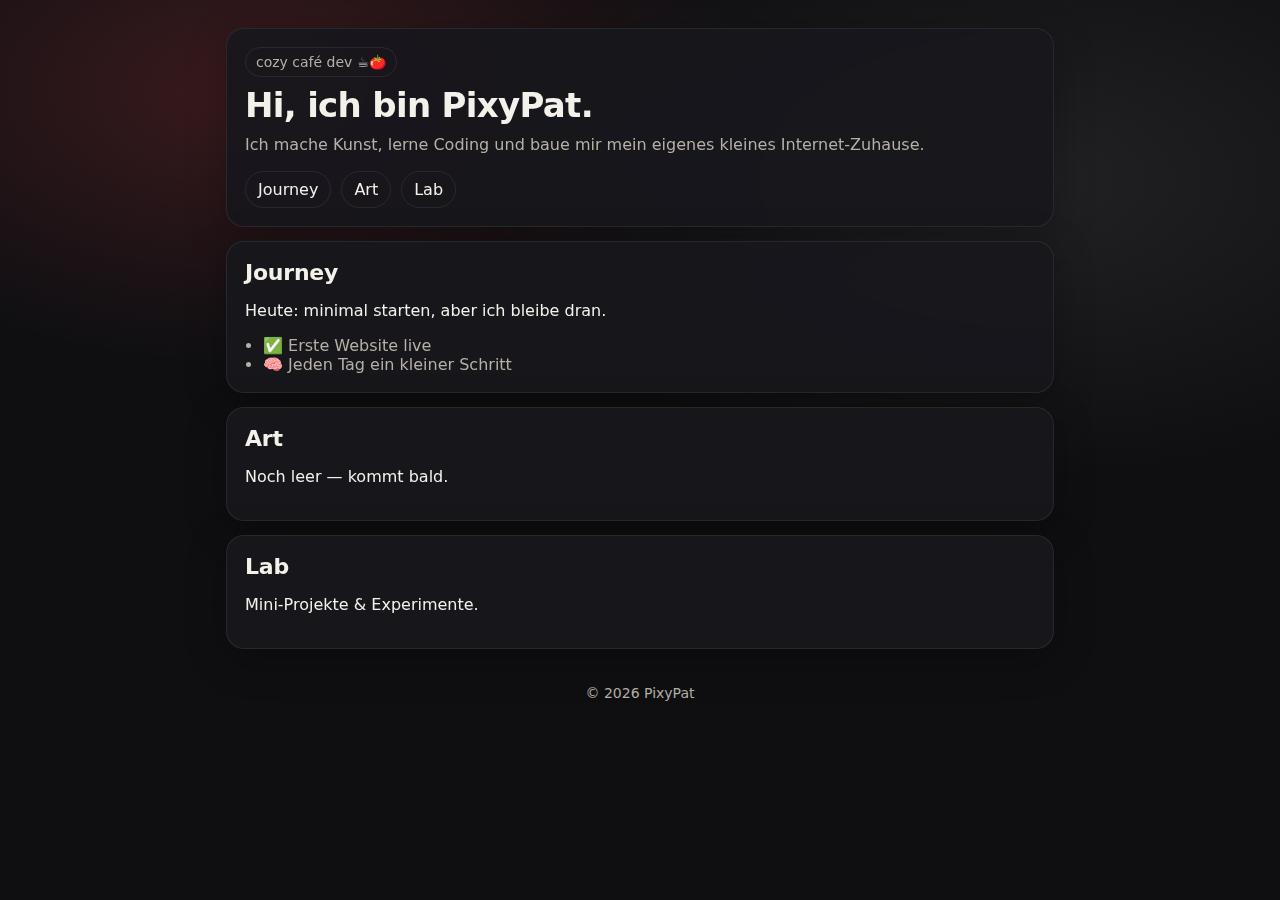
<file: index.html>
<!doctype html>
<html lang="de">
<head>
  <meta charset="utf-8" />
  <meta name="viewport" content="width=device-width, initial-scale=1" />
  <title>PixyPat ✨</title>
  <meta name="description" content="Kunst, Coding & Journey von PixyPat." />
  <link rel="stylesheet" href="style.css" />
</head>

<body>
  <main class="wrap">
    <header class="card">
      <p class="tag">cozy café dev ☕🍅</p>
      <h1>Hi, ich bin PixyPat.</h1>
      <p class="lead">
        Ich mache Kunst, lerne Coding und baue mir mein eigenes kleines Internet-Zuhause.
      </p>

      <nav class="links">
        <a href="#journey">Journey</a>
        <a href="#art">Art</a>
        <a href="#lab">Lab</a>
      </nav>
    </header>

    <section id="journey" class="card">
      <h2>Journey</h2>
      <p>Heute: minimal starten, aber ich bleibe dran.</p>
      <ul>
        <li>✅ Erste Website live</li>
        <li>🧠 Jeden Tag ein kleiner Schritt</li>
      </ul>
    </section>

    <section id="art" class="card">
      <h2>Art</h2>
      <p>Noch leer — kommt bald.</p>
    </section>

    <section id="lab" class="card">
      <h2>Lab</h2>
      <p>Mini-Projekte & Experimente.</p>
    </section>

    <footer class="footer">
      <p>© <span id="year"></span> PixyPat</p>
    </footer>
  </main>

  <script src="script.js"></script>
</body>
</html>
</file>
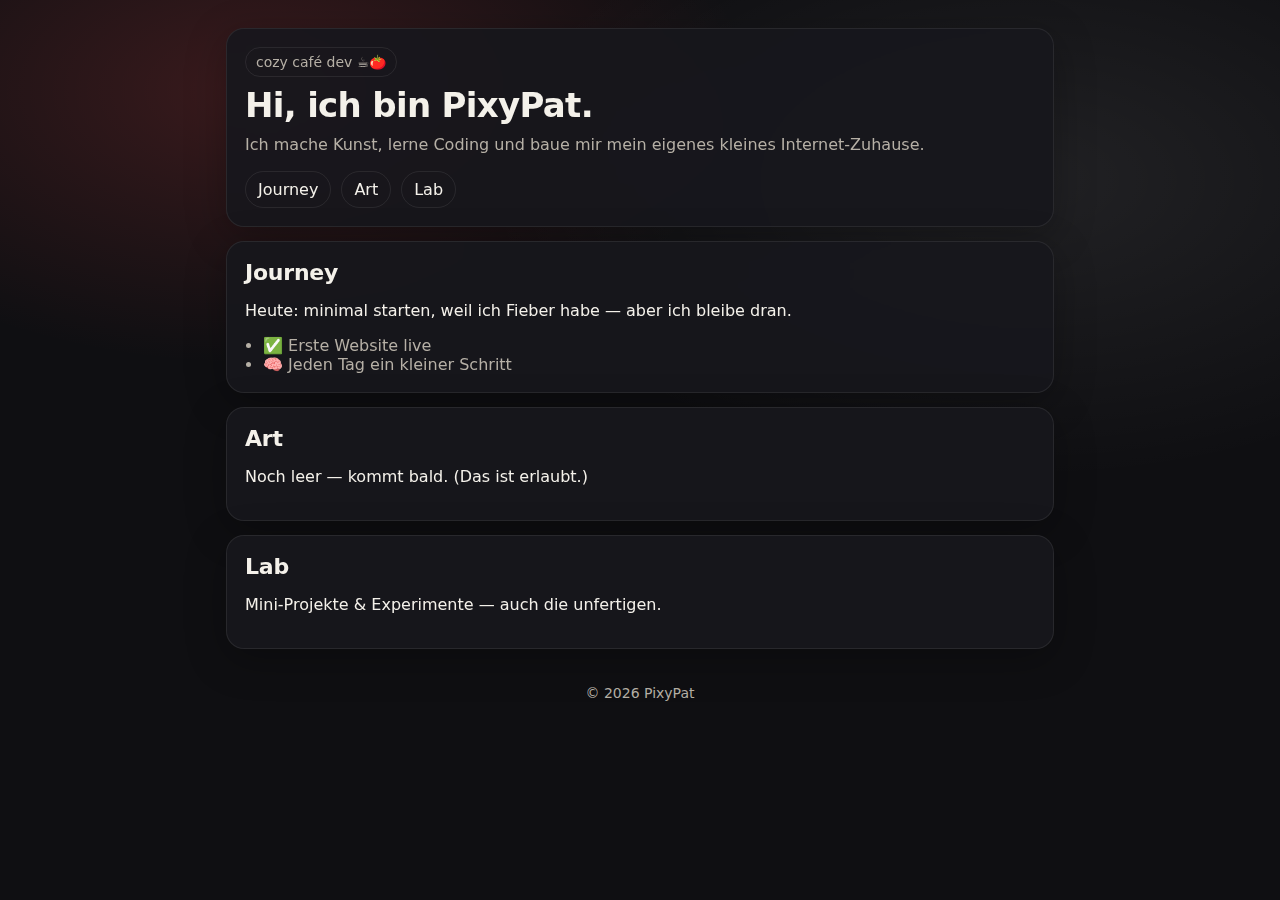
<file: pixy-site/index.html>
<!doctype html>
<html lang="de">
<head>
  <meta charset="utf-8" />
  <meta name="viewport" content="width=device-width, initial-scale=1" />
  <title>PixyPat ✨</title>
  <meta name="description" content="Kunst, Coding & Journey von PixyPat." />
  <link rel="stylesheet" href="style.css" />
</head>

<body>
  <main class="wrap">
    <header class="card">
      <p class="tag">cozy café dev ☕🍅</p>
      <h1>Hi, ich bin PixyPat.</h1>
      <p class="lead">
        Ich mache Kunst, lerne Coding und baue mir mein eigenes kleines Internet-Zuhause.
      </p>

      <nav class="links">
        <a href="#journey">Journey</a>
        <a href="#art">Art</a>
        <a href="#lab">Lab</a>
      </nav>
    </header>

    <section id="journey" class="card">
      <h2>Journey</h2>
      <p>Heute: minimal starten, weil ich Fieber habe — aber ich bleibe dran.</p>
      <ul>
        <li>✅ Erste Website live</li>
        <li>🧠 Jeden Tag ein kleiner Schritt</li>
      </ul>
    </section>

    <section id="art" class="card">
      <h2>Art</h2>
      <p>Noch leer — kommt bald. (Das ist erlaubt.)</p>
    </section>

    <section id="lab" class="card">
      <h2>Lab</h2>
      <p>Mini-Projekte & Experimente — auch die unfertigen.</p>
    </section>

    <footer class="footer">
      <p>© <span id="year"></span> PixyPat</p>
    </footer>
  </main>

  <script src="script.js"></script>
</body>
</html>
</file>
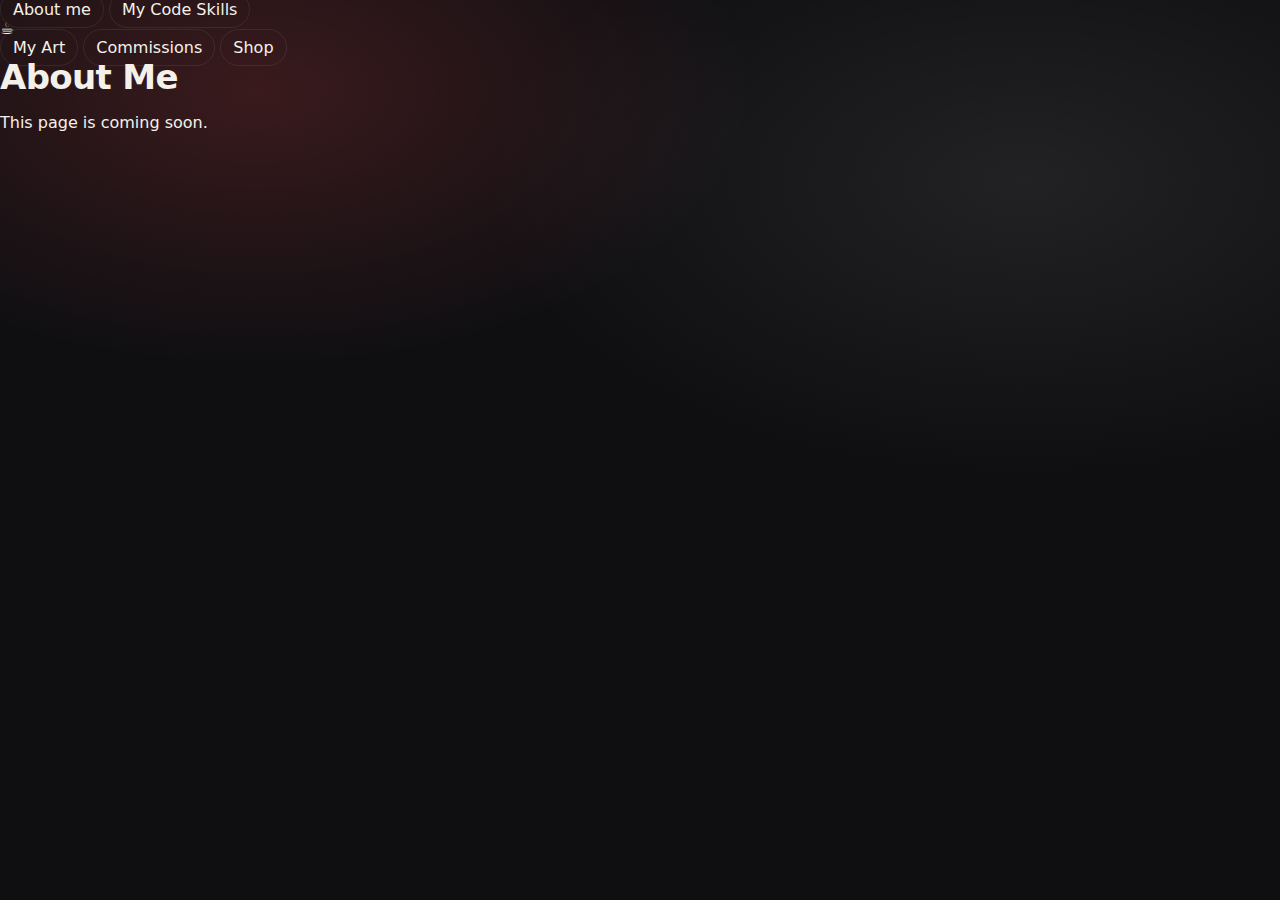
<file: about.html>
<!doctype html>
<html lang="de">
<head>
  <meta charset="utf-8" />
  <meta name="viewport" content="width=device-width, initial-scale=1" />
  <title>About Me</title>
  <link rel="stylesheet" href="./style.css" />
</head>
<body>

  <header class="site-header">
    <nav class="nav-left">
      <a href="about.html">About me</a>
      <a href="codeskills.html">My Code Skills</a>
    </nav>

    <div class="logo">
      ☕
    </div>

    <nav class="nav-right">
      <a href="art.html">My Art</a>
      <a href="commissions.html">Commissions</a>
      <a href="shop.html">Shop</a>
    </nav>
  </header>

  <main class="content">
    <h1>About Me</h1>
    <p>This page is coming soon.</p>
  </main>

</body>
</html>
</file>
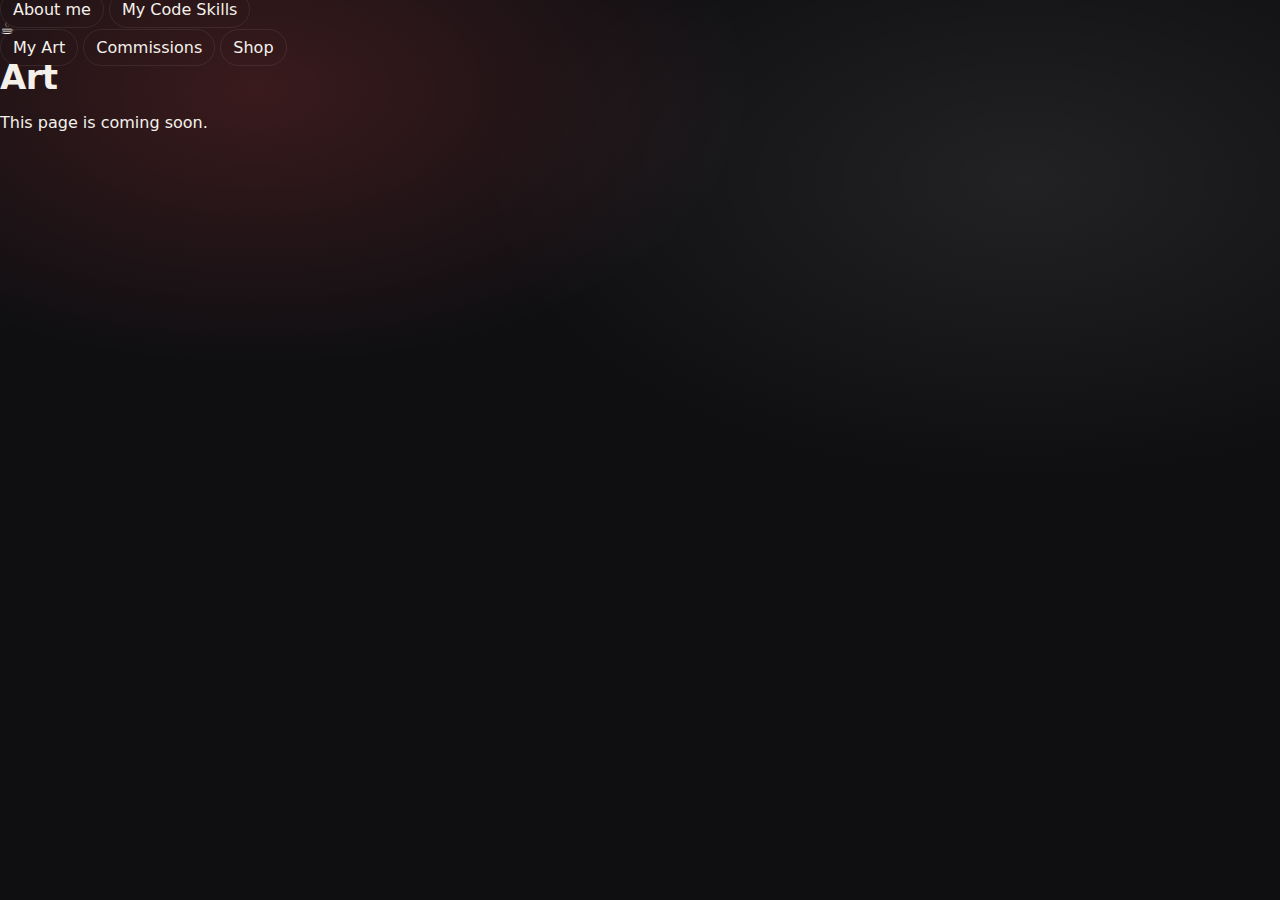
<file: art.html>
<!doctype html>
<html lang="de">
<head>
  <meta charset="utf-8" />
  <meta name="viewport" content="width=device-width, initial-scale=1" />
  <title>About Me</title>
  <link rel="stylesheet" href="./style.css" />
</head>
<body>

  <header class="site-header">
    <nav class="nav-left">
      <a href="about.html">About me</a>
      <a href="codeskills.html">My Code Skills</a>
    </nav>

    <div class="logo">
      ☕
    </div>

    <nav class="nav-right">
      <a href="art.html">My Art</a>
      <a href="commissions.html">Commissions</a>
      <a href="shop.html">Shop</a>
    </nav>
  </header>

  <main class="content">
    <h1>Art</h1>
    <p>This page is coming soon.</p>
  </main>

</body>
</html>
</file>
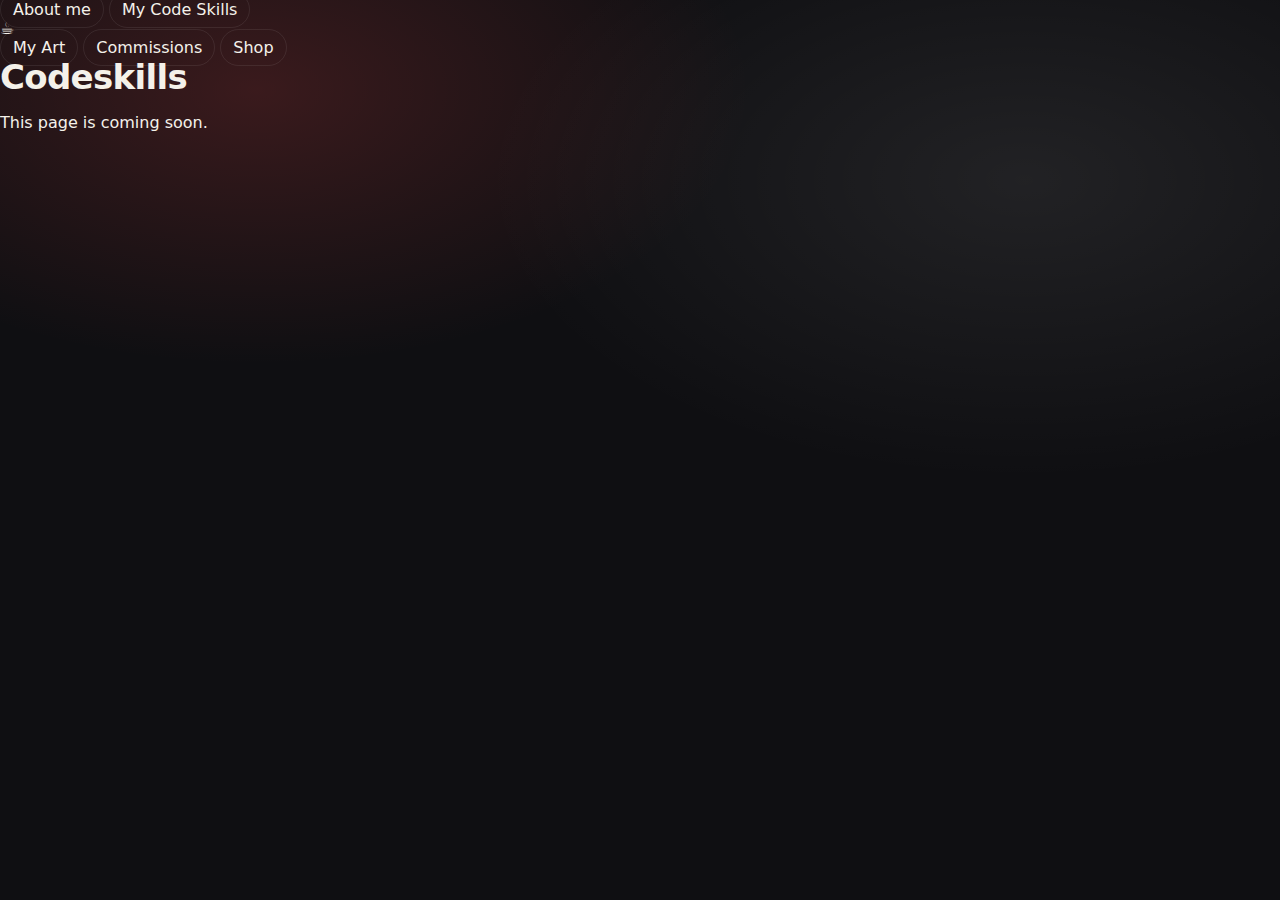
<file: codeskills.html>
<!doctype html>
<html lang="de">
<head>
  <meta charset="utf-8" />
  <meta name="viewport" content="width=device-width, initial-scale=1" />
  <title>About Me</title>
  <link rel="stylesheet" href="./style.css" />
</head>
<body>

  <header class="site-header">
    <nav class="nav-left">
      <a href="about.html">About me</a>
      <a href="codeskills.html">My Code Skills</a>
    </nav>

    <div class="logo">
      ☕
    </div>

    <nav class="nav-right">
      <a href="art.html">My Art</a>
      <a href="commissions.html">Commissions</a>
      <a href="shop.html">Shop</a>
    </nav>
  </header>

  <main class="content">
    <h1>Codeskills</h1>
    <p>This page is coming soon.</p>
  </main>

</body>
</html>
</file>
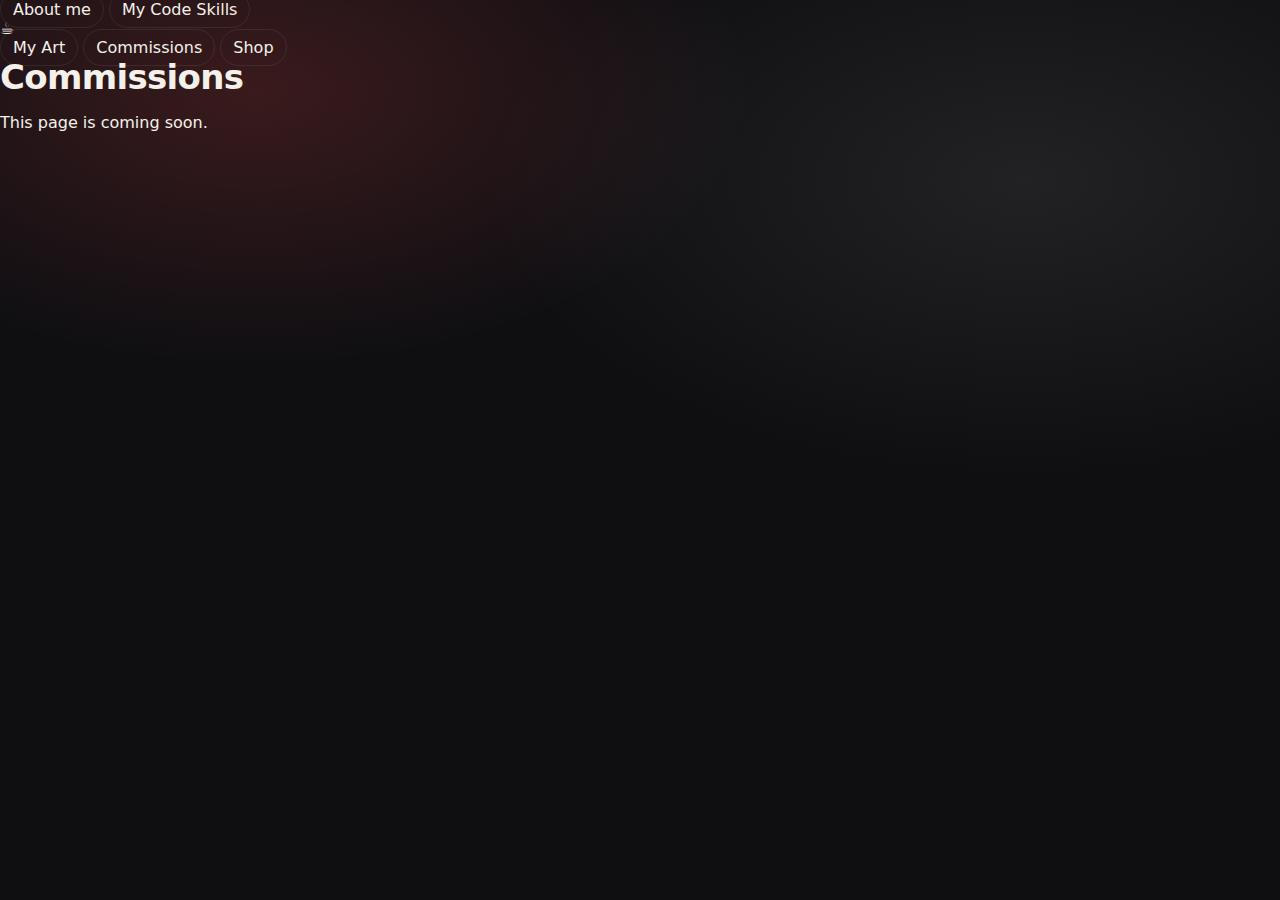
<file: commissions.html>
<!doctype html>
<html lang="de">
<head>
  <meta charset="utf-8" />
  <meta name="viewport" content="width=device-width, initial-scale=1" />
  <title>About Me</title>
  <link rel="stylesheet" href="./style.css" />
</head>
<body>

  <header class="site-header">
    <nav class="nav-left">
      <a href="about.html">About me</a>
      <a href="codeskills.html">My Code Skills</a>
    </nav>

    <div class="logo">
      ☕
    </div>

    <nav class="nav-right">
      <a href="art.html">My Art</a>
      <a href="commissions.html">Commissions</a>
      <a href="shop.html">Shop</a>
    </nav>
  </header>

  <main class="content">
    <h1>Commissions</h1>
    <p>This page is coming soon.</p>
  </main>

</body>
</html>
</file>
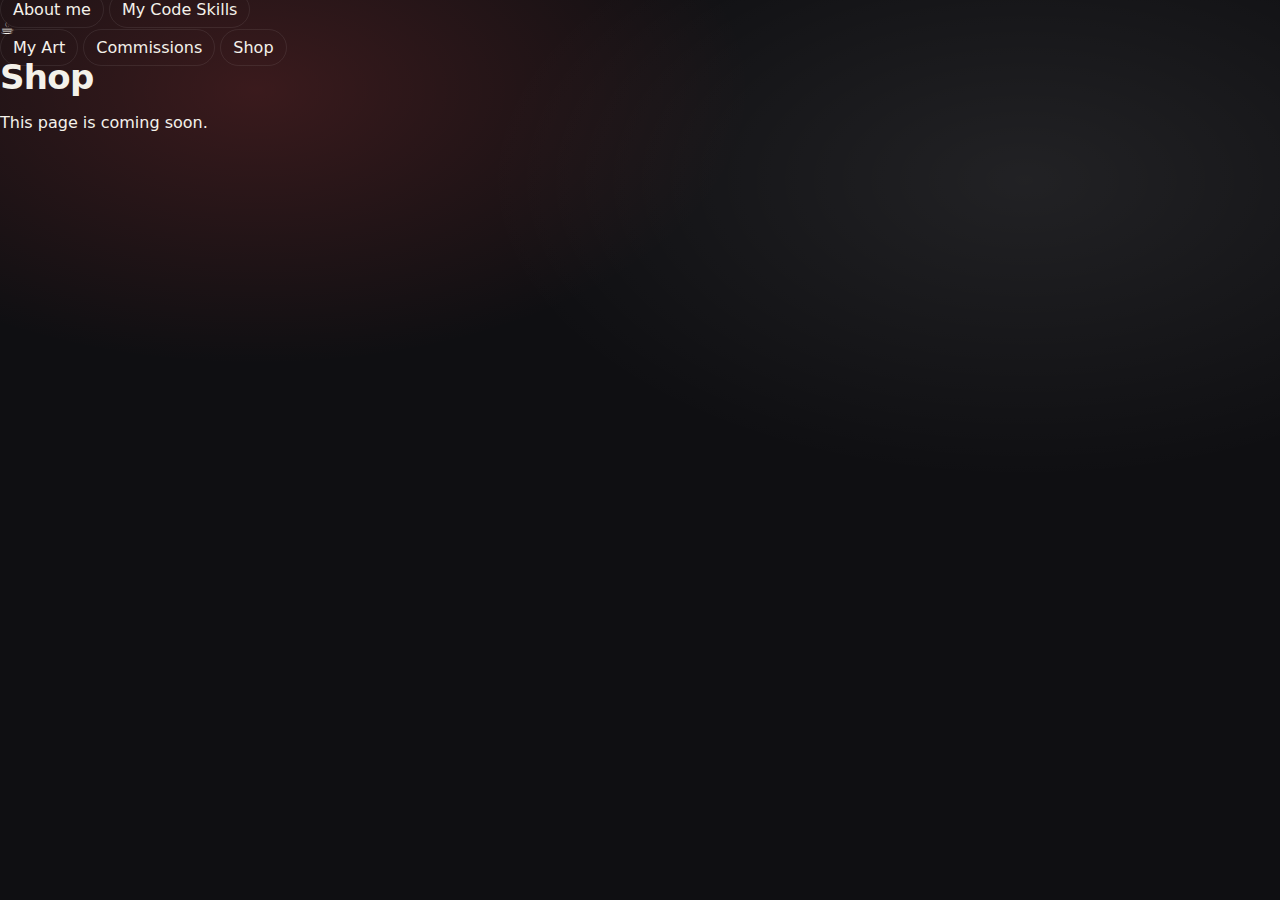
<file: shop.html>
<!doctype html>
<html lang="de">
<head>
  <meta charset="utf-8" />
  <meta name="viewport" content="width=device-width, initial-scale=1" />
  <title>About Me</title>
  <link rel="stylesheet" href="./style.css" />
</head>
<body>

  <header class="site-header">
    <nav class="nav-left">
      <a href="about.html">About me</a>
      <a href="codeskills.html">My Code Skills</a>
    </nav>

    <div class="logo">
      ☕
    </div>

    <nav class="nav-right">
      <a href="art.html">My Art</a>
      <a href="commissions.html">Commissions</a>
      <a href="shop.html">Shop</a>
    </nav>
  </header>

  <main class="content">
    <h1>Shop</h1>
    <p>This page is coming soon.</p>
  </main>

</body>
</html>
</file>
<file: style.css>
:root{
  --bg: #0f0f12;
  --card: #17171c;
  --text: #f4f1ea;
  --muted: #b6b0a6;
  --accent: #ff4d4d; /* tomaten-boost */
  --line: rgba(255,255,255,.08);
  --radius: 18px;
}

*{ box-sizing: border-box; }
html, body { height: 100%; }
body{
  margin: 0;
  font-family: ui-sans-serif, system-ui, -apple-system, Segoe UI, Roboto, Arial;
  background: radial-gradient(900px 500px at 20% 10%, rgba(255,77,77,.18), transparent 55%),
              radial-gradient(900px 500px at 80% 20%, rgba(255,255,255,.08), transparent 60%),
              var(--bg);
  color: var(--text);
}

.wrap{
  max-width: 860px;
  margin: 0 auto;
  padding: 28px 16px 60px;
  display: grid;
  gap: 14px;
}

.card{
  background: rgba(23,23,28,.92);
  border: 1px solid var(--line);
  border-radius: var(--radius);
  padding: 18px 18px;
  box-shadow: 0 10px 40px rgba(0,0,0,.28);
  backdrop-filter: blur(8px);
}

.tag{
  display: inline-block;
  margin: 0 0 8px;
  padding: 6px 10px;
  border-radius: 999px;
  border: 1px solid var(--line);
  color: var(--muted);
  font-size: 14px;
}

h1{ margin: 0 0 8px; font-size: 34px; letter-spacing: -0.02em; }
h2{ margin: 0 0 8px; font-size: 22px; letter-spacing: -0.01em; }
.lead{ margin: 0 0 14px; color: var(--muted); line-height: 1.5; }

.links{
  display: flex;
  gap: 10px;
  flex-wrap: wrap;
}
a{
  color: var(--text);
  text-decoration: none;
  border: 1px solid var(--line);
  padding: 8px 12px;
  border-radius: 999px;
}
a:hover{
  border-color: rgba(255,77,77,.45);
}

ul{ margin: 10px 0 0; padding-left: 18px; color: var(--muted); }
.footer{
  text-align: center;
  color: var(--muted);
  font-size: 14px;
  padding-top: 8px;
}
</file>
<file: pixy-site/style.css>
:root{
  --bg: #0f0f12;
  --card: #17171c;
  --text: #f4f1ea;
  --muted: #b6b0a6;
  --accent: #ff4d4d; /* tomaten-boost */
  --line: rgba(255,255,255,.08);
  --radius: 18px;
}

*{ box-sizing: border-box; }
html, body { height: 100%; }
body{
  margin: 0;
  font-family: ui-sans-serif, system-ui, -apple-system, Segoe UI, Roboto, Arial;
  background: radial-gradient(900px 500px at 20% 10%, rgba(255,77,77,.18), transparent 55%),
              radial-gradient(900px 500px at 80% 20%, rgba(255,255,255,.08), transparent 60%),
              var(--bg);
  color: var(--text);
}

.wrap{
  max-width: 860px;
  margin: 0 auto;
  padding: 28px 16px 60px;
  display: grid;
  gap: 14px;
}

.card{
  background: rgba(23,23,28,.92);
  border: 1px solid var(--line);
  border-radius: var(--radius);
  padding: 18px 18px;
  box-shadow: 0 10px 40px rgba(0,0,0,.28);
  backdrop-filter: blur(8px);
}

.tag{
  display: inline-block;
  margin: 0 0 8px;
  padding: 6px 10px;
  border-radius: 999px;
  border: 1px solid var(--line);
  color: var(--muted);
  font-size: 14px;
}

h1{ margin: 0 0 8px; font-size: 34px; letter-spacing: -0.02em; }
h2{ margin: 0 0 8px; font-size: 22px; letter-spacing: -0.01em; }
.lead{ margin: 0 0 14px; color: var(--muted); line-height: 1.5; }

.links{
  display: flex;
  gap: 10px;
  flex-wrap: wrap;
}
a{
  color: var(--text);
  text-decoration: none;
  border: 1px solid var(--line);
  padding: 8px 12px;
  border-radius: 999px;
}
a:hover{
  border-color: rgba(255,77,77,.45);
}

ul{ margin: 10px 0 0; padding-left: 18px; color: var(--muted); }
.footer{
  text-align: center;
  color: var(--muted);
  font-size: 14px;
  padding-top: 8px;
}
</file>
